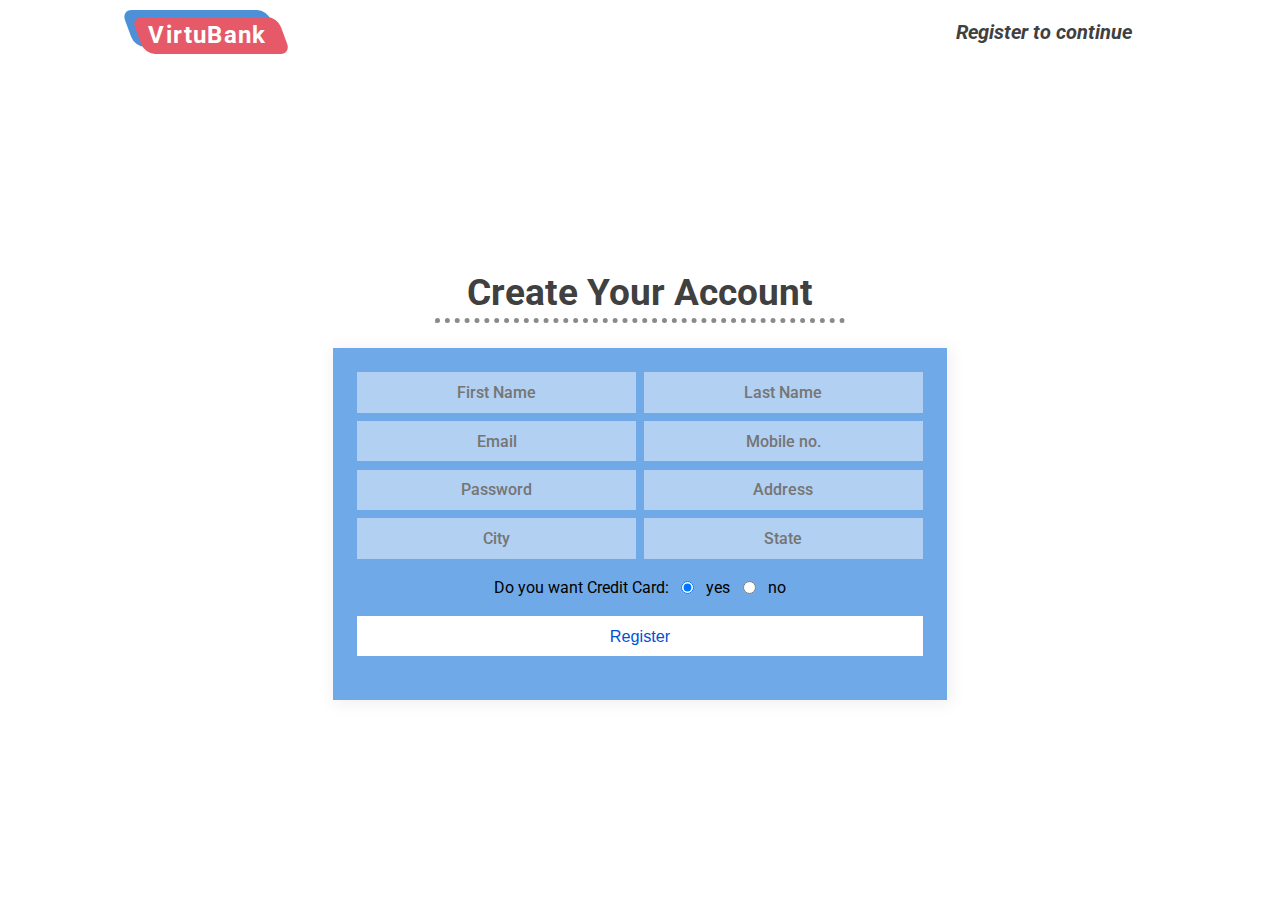
<file: index.html>
<!DOCTYPE html>
<html lang="en">
<head>
    <meta charset="UTF-8">
    <meta http-equiv="X-UA-Compatible" content="IE=edge">
    <meta name="viewport" content="width=device-width, initial-scale=1.0">
    <title>virtuBank: Most trusted online banking platform</title>
    <!-- favicon -->
    <link rel="shortcut icon" href="favico.png" type="image/x-icon">

    <!-- css's -->
    <link rel="stylesheet" href="css/utilities.css">
    <link rel="stylesheet" href="css/style.css">

    <!-- media queries css -->
    <link rel="stylesheet" href="media queries/index-media.css">

    <!-- google font's -->
    <link rel="preconnect" href="https://fonts.googleapis.com">
    <link rel="preconnect" href="https://fonts.gstatic.com" crossorigin>
    <link href="https://fonts.googleapis.com/css2?family=Roboto:ital,wght@0,400;0,500;0,700;1,400;1,500;1,700&display=swap" rel="stylesheet">

    <!-- smtp cdn -->
    <script src="https://smtpjs.com/v3/smtp.js"></script>

</head>
<body>
    <header class="container">
        <div class="header">
            <div class="logo b">VirtuBank</div>
            <h1 class="ib" id="greet--heading">Login to continue</h1>
        </div>
    </header>

    <section class="forget-pwd hidden">
        <div class="scr-1">
            <h2 class="main-heading">Confirm your Email</h2>
            <form class="confirm-form grid grid-col-1 gap-sm">
                <input type="email" id="conf-email" class="confirm-email" placeholder="e.g. mymail@gmail.com ">
                <button type="submit" id="send-pwd">submit</button>
            </form>
            <p>check your spam folder for our mail, if not find in inbox.</p>
        </div>
    </section>

    <main>
        <div class="container app-container">
            <!-- dynamically inserted content -->
        </div>
    </main>
    
    <script src="scripts/script.js"></script>
</body>
</html>
</file>
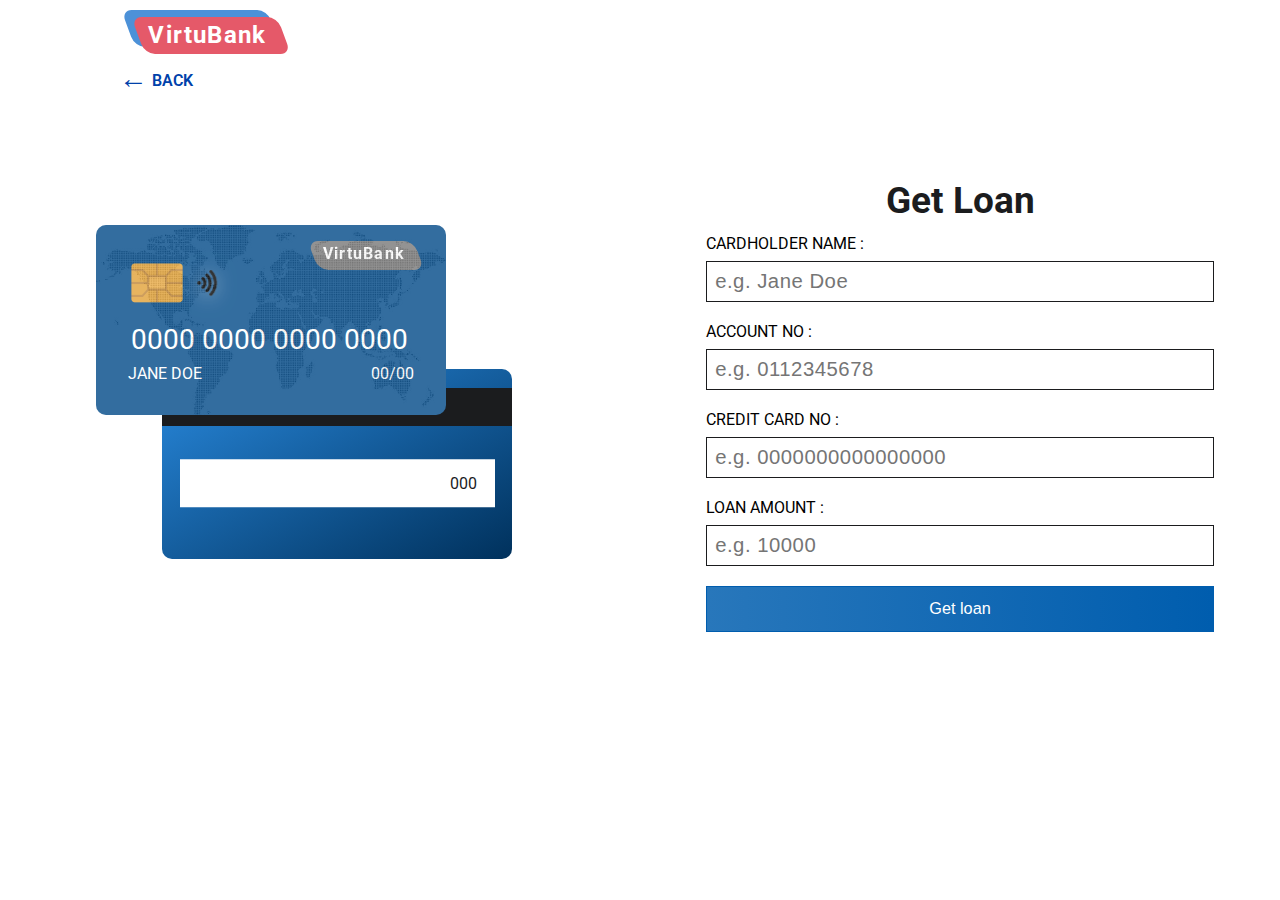
<file: credit.html>
<!DOCTYPE html>
<html lang="en">
    <head>
        <meta charset="UTF-8">
        <meta name="viewport" content="width=device-width, initial-scale=1.0">
        <title>virtuBank: Most trusted online banking platform</title>
        <!-- favicon -->
        <link rel="shortcut icon" href="favico.png" type="image/x-icon">
    
        <!--  stylesheets -->
        <link rel="stylesheet" href="css/utilities.css">
        <link rel="stylesheet" href="css/credit.css">
    
        <!-- media queries -->
        <link rel="stylesheet" href="media queries/credit-media.css">
    
         <!-- google font's -->
         <link rel="preconnect" href="https://fonts.googleapis.com">
         <link rel="preconnect" href="https://fonts.gstatic.com" crossorigin>
         <link href="https://fonts.googleapis.com/css2?family=Roboto:ital,wght@0,400;0,500;0,700;1,400;1,500;1,700&display=swap" rel="stylesheet">
     
    </head>
<body>
    <header class="container">
        <div class="header">
            <div class="logo b"><a href="dashboard.html">VirtuBank</a></div>
        </div>
    </header>

    <div class="container">
        <a href="dashboard.html" class="back">back</a>
    </div>
        
    <section class="no-credit-card">
        <div class="screen-1 ">
            <h1 class="main-heading">Apply for credit card to get loan instantly?</h1>
            <button class="request-card" id="get-btn">Get card</button>
        </div>

        <div class="screen-2">
            <h1 class="main-heading">Card request approved, click on continue to get card.</h1>
            <button class="request-card " id="continue-btn">Continue</button>
        </div>
    </section>

    <main class="grid grid-col-2">
        <div class="container ">
            <div class="card-container">
                <section class="card-front">
                    
                    <span class="logo b logo-card">VirtuBank</span>
                    <img src="images/chip.png" alt="chip" class="chip">
                    <img src="images/wifi.png" alt="wifi" class="wifi">
                    <div class="card-num-section">
                        <span class="num-1">0000</span>
                        <span class="num-2">0000</span>
                        <span class="num-3">0000</span>
                        <span class="num-4">0000</span>
                    </div>

                    <span class="cardholder">Jane Doe</span>
                    <span class="exp-date">00/00</span>

                </section>

                <section class="card-back">
                    <span class="cvc">000</span>
                </section>
            </div>
        </div>

        <div class="container container-form grid grid-col-1 gap-md">
            <h1 class="main-heading">Get Loan</h1>

            <form class="loan-form grid grid-col-1 gap-sm">

                <label for="name">cardholder name :</label>
                <input type="text" name="name" id="name" placeholder="e.g. Jane Doe">

                <!-- 10 digits -->
                <label for="account-no">Account No :</label>
                <input type="number" name="account-no" id="account-no" placeholder="e.g. 0112345678">

                <!-- 12 digits <bank name><code> -->
                <label for="card-no">Credit Card No :</label>
                <input type="number" name="card-no" id="card-no" placeholder="e.g. 0000000000000000">

                <!-- 25% of current balance -->
                <label for="amount">Loan Amount :</label>
                <input type="number" name="amount" id="amount" placeholder="e.g. 10000">

                <button type="submit" id="loanBtn">Get loan</button>
            </form>
        </div>
    </main>

    <script src="scripts/credit.js"> </script>
</body>
</html>
</file>
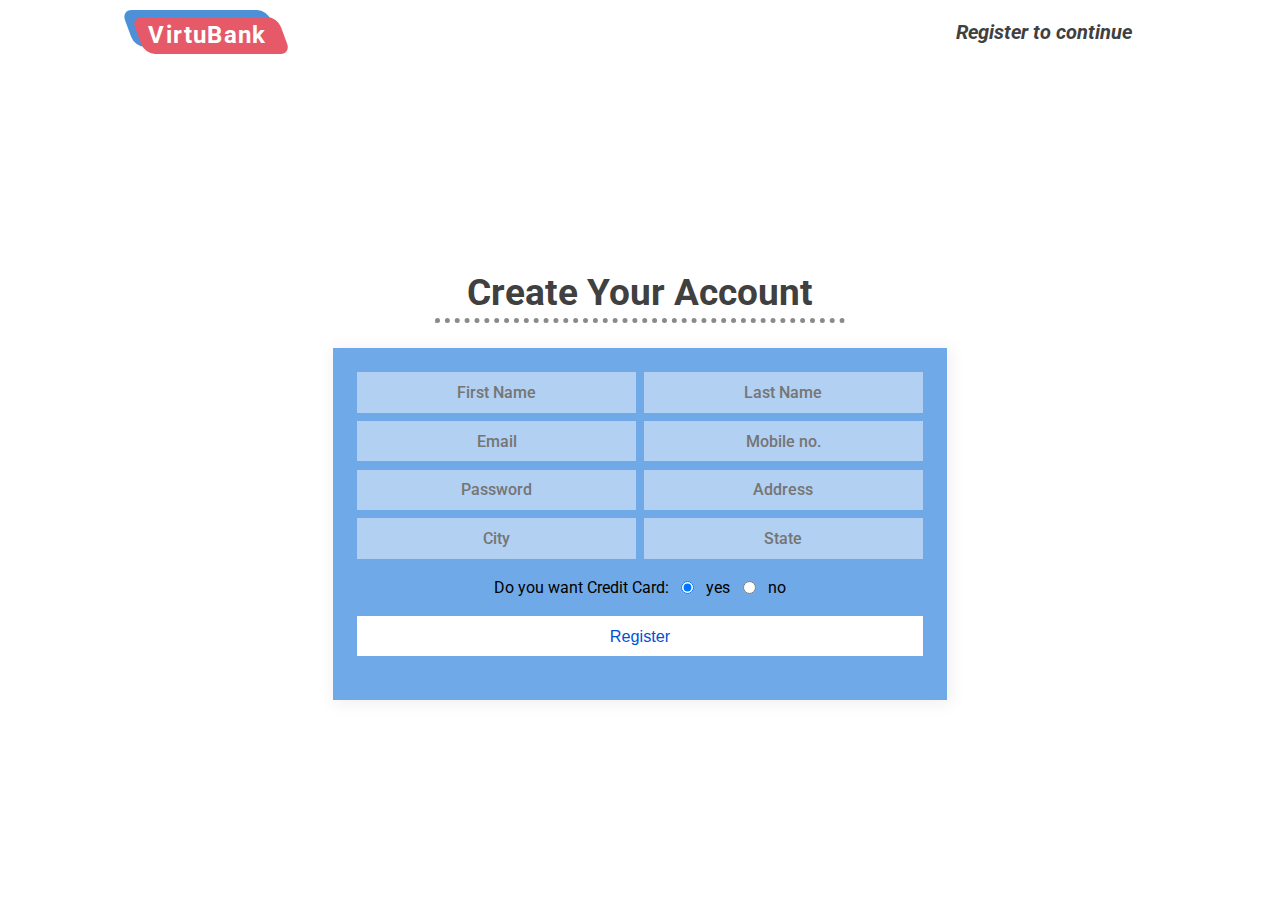
<file: dashboard.html>
<!DOCTYPE html>
<html lang="en">
<head>
    <meta charset="UTF-8">
    <meta name="viewport" content="width=device-width, initial-scale=1.0">
    <title>virtuBank: Most trusted online banking platform</title>
    <!-- favicon -->
    <link rel="shortcut icon" href="favico.png" type="image/x-icon">

    <!--  stylesheets -->
    <link rel="stylesheet" href="css/utilities.css">
    <link rel="stylesheet" href="css/dash.css">

    <!-- media queries -->
    <link rel="stylesheet" href="media queries/dash-media.css">

     <!-- google font's -->
     <link rel="preconnect" href="https://fonts.googleapis.com">
     <link rel="preconnect" href="https://fonts.gstatic.com" crossorigin>
     <link href="https://fonts.googleapis.com/css2?family=Roboto:ital,wght@0,400;0,500;0,700;1,400;1,500;1,700&display=swap" rel="stylesheet">
 
</head>
<body>

    <header class="container">
        <div class="header">
            <div class="logo b">VirtuBank</div>
        </div>
    </header>
    
    <hr style="margin: auto; width: 80vw; border-top: 2px solid black;">
    
    <main class="container">
        <div class="dashboard-title">
            <h1 class="ib" id="greet--heading">your activities</h1>
        </div>
<!-- --------------------------------------------------------------------------- -->
        <section class="app-container grid grid-col-2 gap-sm">
            <div class="account-info">
                <div class="time-profile">
                    <div class="profile-info">
                        <span class="greet-name i" id="username"></span>
                        <span class="labeltime" id="label-time">Monday, 12 june 2023, 12:34</span>
                    </div>
                    <span class="profile-logo" id="profile"><a href="#"> <img src="images/user.png" alt="user" width="32px"></a></span>
                </div>

               
                <!-- container for balance and summaries -->
                <div class="container-moneyflow">
                    <div class="container-balance">
                        <span class="labelbalance">Balance:</span>
                        <span class="balance" id="balance">₹ 0/-</span>
                    </div>
                    <div class="container-summaries ">
                        <div class="container-sumin">
                            <span class="amount-sumin" >Sum-in:</span>
                            <span class="sumin" id="sumin">₹ 0/-</span>
                        </div>
                        <div class="container-sumout">
                            <span class="amount-sumout">Sum-out:</span>
                            <span class="sumout" id="sumout">₹ 0/-</span>
                        </div>
                    </div>
                </div>

                 <!-- container for buttons -->
                 <div class="container-sidebtns grid grid-col-3 gap-lg m-auto">
                    <div class="loan-btn logo-container" id="getloan">
                        <div class="loan-logo relocate-btn">🪙</div>
                        <div class="logo-label" >get loan</div>
                    </div>
                    <div class="transfer-btn logo-container" id="transfer">
                        <div class="transfer-logo relocate-btn">💸</div>
                        <div class="logo-label">transfer</div>
                    </div>
                    <div class="remove-btn logo-container" id="delete">
                        <div class="remove-logo relocate-btn">❌</div>
                        <div class="logo-label">remove</div>
                    </div>
                </div>
            </div>


            <!-- container to store all the movements -->
            <div class="movement-container">
                
            </div>

            
        </section>
    </main>

    <script src="scripts/dash.js"></script>
</body>
</html>
</file>
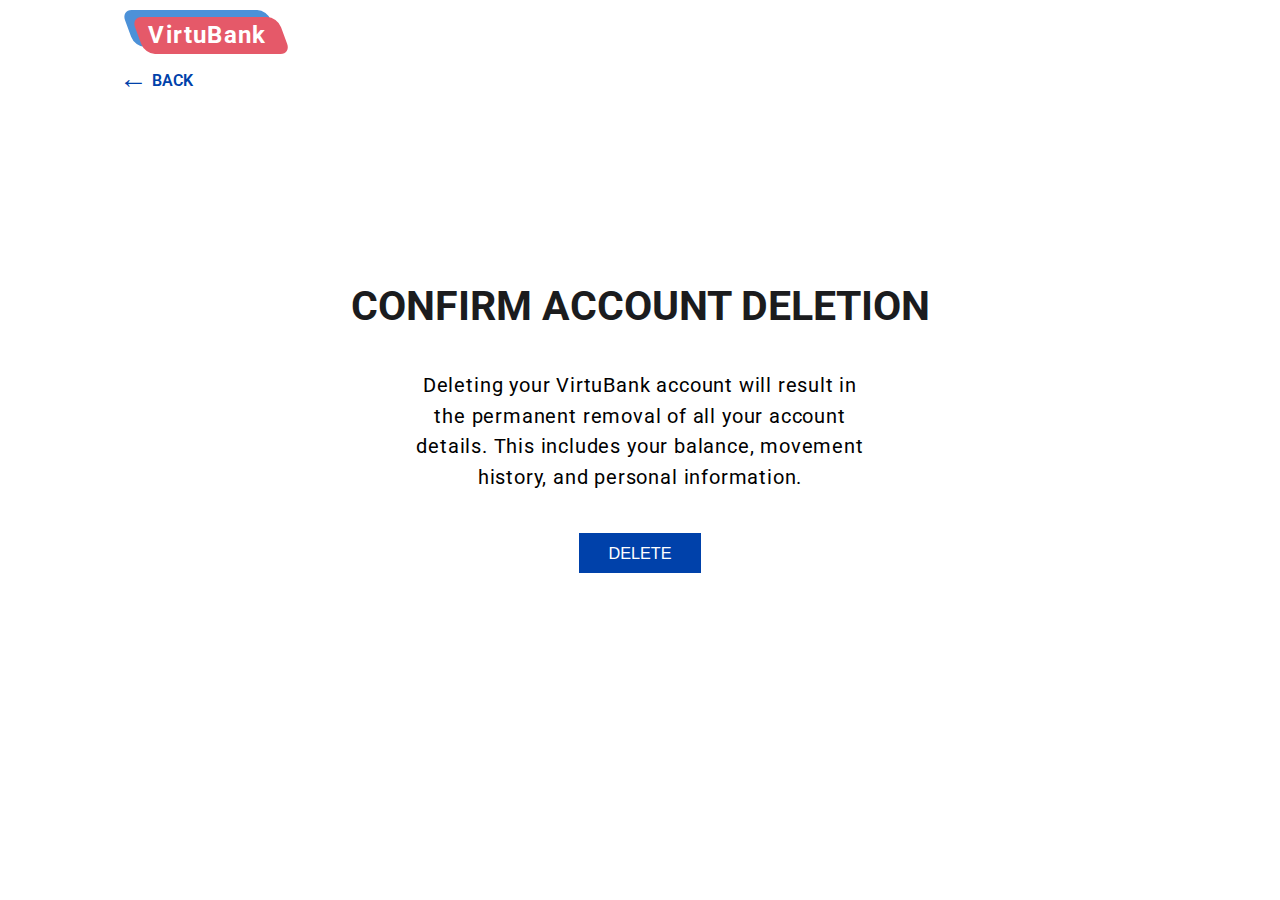
<file: delete.html>
<!DOCTYPE html>
<html lang="en">
    <head>
        <meta charset="UTF-8">
        <meta name="viewport" content="width=device-width, initial-scale=1.0">
        <title>virtuBank: Most trusted online banking platform</title>
        <!-- favicon -->
        <link rel="shortcut icon" href="favico.png" type="image/x-icon">
    
        <!--  stylesheets -->
        <link rel="stylesheet" href="css/utilities.css">
        <link rel="stylesheet" href="css/delete.css">
    
        <!-- media queries -->
        <link rel="stylesheet" href="media queries/delete-media.css">
    
         <!-- google font's -->
         <link rel="preconnect" href="https://fonts.googleapis.com">
         <link rel="preconnect" href="https://fonts.gstatic.com" crossorigin>
         <link href="https://fonts.googleapis.com/css2?family=Roboto:ital,wght@0,400;0,500;0,700;1,400;1,500;1,700&display=swap" rel="stylesheet">
     
    </head>
<body>
    <header class="container">
        <div class="header">
            <div class="logo b"><a href="dashboard.html">VirtuBank</a></div>
        </div>
    </header>
    <div class="container">
        <a href="dashboard.html" class="back">back</a>
    </div>
    <main class="container">
        <h1 class="main-heading">Confirm Account Deletion</h1>
        <p class="warning">
            Deleting your VirtuBank account
            will result in the permanent removal of all your account details.
            This includes your balance, movement history, and personal information.
        </p>
        <button type="button" id="del-btn">Delete</button>

    </main>
    
    <script src="scripts/delete.js"></script>
</body>
</html>
</file>
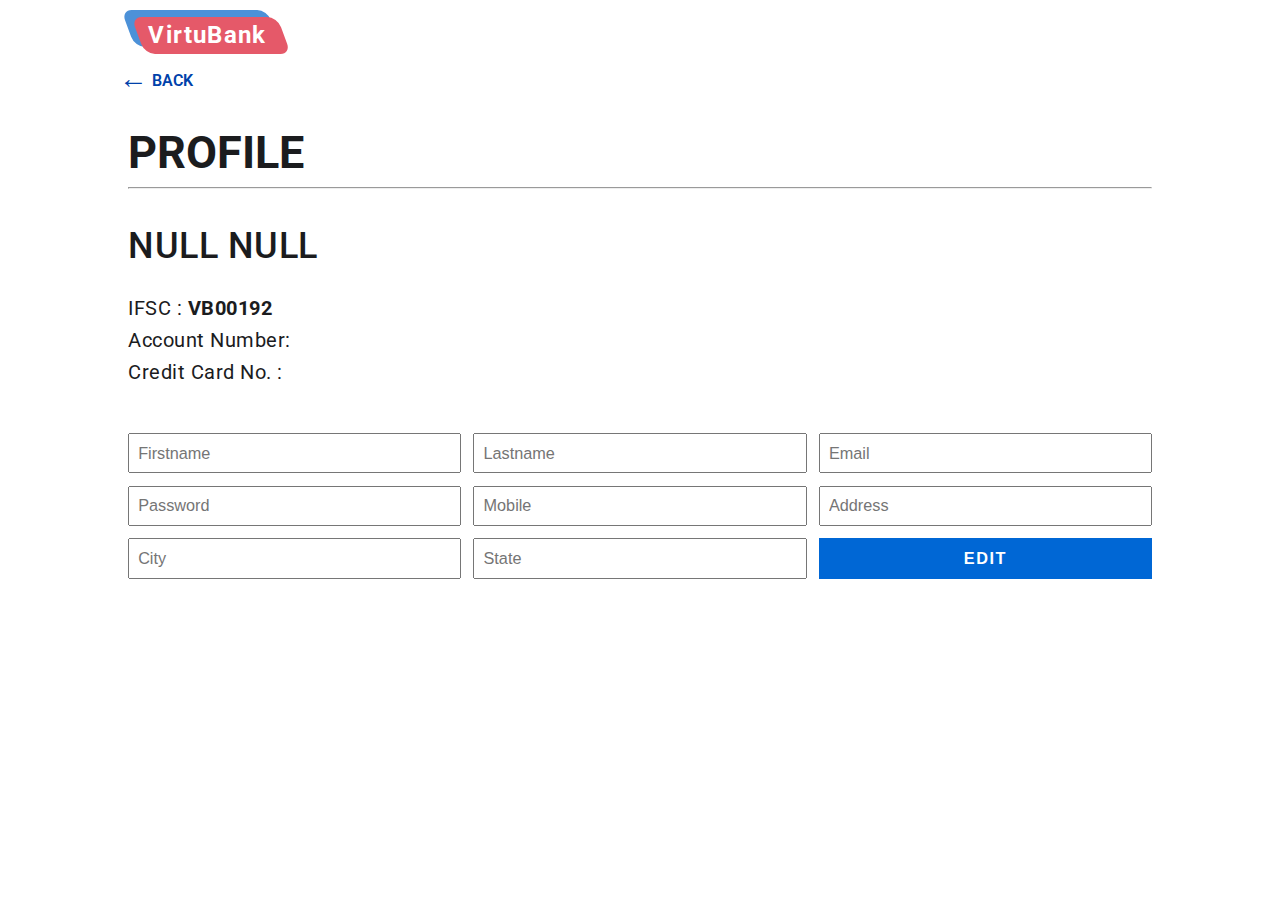
<file: profile.html>
<!DOCTYPE html>
<html lang="en">
    <head>
        <meta charset="UTF-8">
        <meta name="viewport" content="width=device-width, initial-scale=1.0">
        <title>virtuBank: Most trusted online banking platform</title>
        <!-- favicon -->
        <link rel="shortcut icon" href="favico.png" type="image/x-icon">
    
        <!--  stylesheets -->
        <link rel="stylesheet" href="css/utilities.css">
        <link rel="stylesheet" href="css/profile.css ">
    
        <!-- media queries -->
        <link rel="stylesheet" href="media queries/profile-media.css">
    
         <!-- google font's -->
         <link rel="preconnect" href="https://fonts.googleapis.com">
         <link rel="preconnect" href="https://fonts.gstatic.com" crossorigin>
         <link href="https://fonts.googleapis.com/css2?family=Roboto:ital,wght@0,400;0,500;0,700;1,400;1,500;1,700&display=swap" rel="stylesheet">
     
    </head>
<body>
    <header class="container">
        <div class="header">
            <div class="logo b"><a href="dashboard.html">VirtuBank</a></div>
        </div>
    </header>

    <div class="container">
        <a href="dashboard.html" class="back">back</a>
    </div>
    
    <main class="container">
        <h1 class="main-heading">profile</h1>
        <hr>
        <section class="account-details">
            <h2 id="name-title">Gitanhsu sankhla</h2>
            <p class="ifsc-no">IFSC : <span class="b" id="ifsc-no">VB45678</span></p>
            <p class="acct-no">Account Number: <span class="b" id="acct-no">0112345678</span></p>
            <p class="credit-card">Credit Card No. : <span class="b" id="credit-no">5334 2342 2342 1232</span></p>
        </section>

        <form class="personal-details grid grid-col-3 gap-md">
            <input type="text" name="firstname" id="firstname" placeholder="Firstname">
            <input type="text" name="lastname" id="lastname" placeholder="Lastname">
            <input type="email" name="email" id="email" placeholder="Email">
            <input type="text" name="password" id="password" placeholder="Password">
            <input type="number" name="mobile-no" id="mobile-no" placeholder="Mobile">
            <input type="text" name="address" id="address" placeholder="Address">
            <input type="text" name="city" id="city" placeholder="City">
            <input type="text" name="state" id="state" placeholder="State">
            <button class="profile-btn" id="edit-save">edit</button>
        </form>
    </main>
    
    <script src="scripts/profile.js"></script>
</body>
</html>
</file>
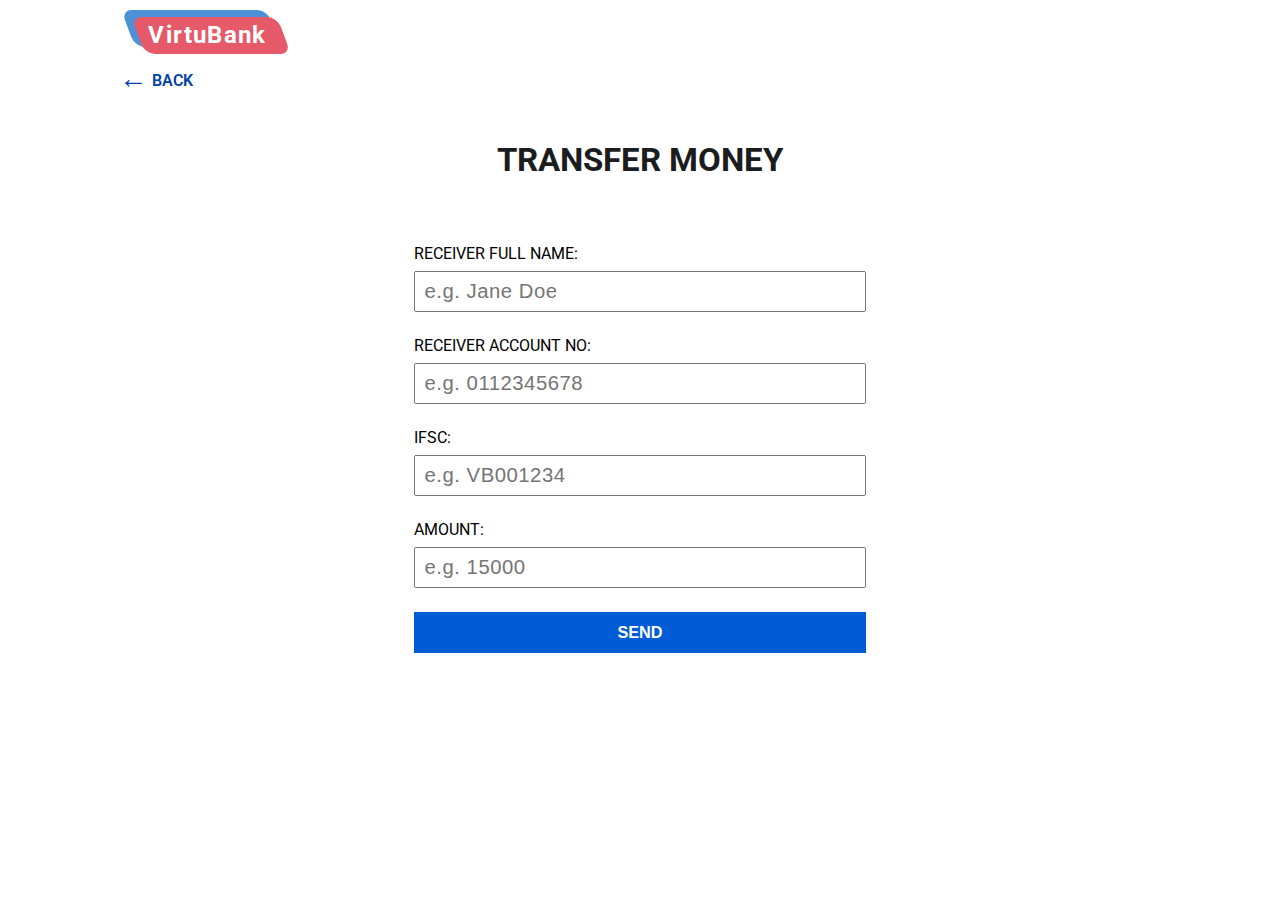
<file: transfer.html>
<!DOCTYPE html>
<html lang="en">
    <head>
        <meta charset="UTF-8">
        <meta name="viewport" content="width=device-width, initial-scale=1.0">
        <title>virtuBank: Most trusted online banking platform</title>
        <!-- favicon -->
        <link rel="shortcut icon" href="favico.png" type="image/x-icon">
    
        <!--  stylesheets -->
        <link rel="stylesheet" href="css/utilities.css">
        <link rel="stylesheet" href="css/transfer.css">
    
        <!-- media queries -->
        <link rel="stylesheet" href="media queries/transfer-media.css">
    
         <!-- google font's -->
         <link rel="preconnect" href="https://fonts.googleapis.com">
         <link rel="preconnect" href="https://fonts.gstatic.com" crossorigin>
         <link href="https://fonts.googleapis.com/css2?family=Roboto:ital,wght@0,400;0,500;0,700;1,400;1,500;1,700&display=swap" rel="stylesheet">
     
    </head>
<body>
    <header class="container">
        <div class="header">
            <div class="logo b"><a href="dashboard.html">VirtuBank</a></div>
        </div>
    </header>

    <div class="container">
        <a href="dashboard.html" class="back">back</a>
    </div>

    <main class="main-container">
        <div class="container-transfer">

            <h1 class="main-heading">Transfer Money</h1>

            <form class="transfer-form grid grid-col-1 gap-sm">
                <label for="receiver">Receiver Full Name: </label>
                <input type="text" name="receiver" id="receiver" placeholder="e.g. Jane Doe">

                <label for="rec-act-no">Receiver Account No: </label>
                <input type="number" name="rec-act" id="rec-act-no" placeholder="e.g. 0112345678">

                <label for="ifsc">IFSC: </label>
                <input type="text" name="ifsc" id="ifsc" placeholder="e.g. VB001234">

                <label for="amount">Amount: </label>
                <input type="number" name="amount" id="amount" placeholder="e.g. 15000">

                <button type="submit" id="transfer-btn">send</button>
            </form>

        </div>
    </main>
        
    <script src="scripts/transfer.js"></script>
</body>
</html>
</file>
<file: css/utilities.css>
/* UTILITY CLASSES */
*{
    margin: 0;
    padding: 0;
    box-sizing: border-box;
}

html{
    font-size: 63.5%;
    font-family: 'Roboto', sans-serif;
    font-size: 400  ;
}

/* 
samll font : 1.6rem
medium font : 2.4rem
large font : 3.2rem
other: multiple of 4

letter spacing: text - .18rem
                heading - .12rem


*/

/* containers */
.container{
    max-width: 80vw;
    margin: auto;
}

.hidden{
    opacity: 0;
    visibility: hidden;
    pointer-events: none;
}

.m-auto{
    margin: auto;
}
/* grids */

.grid{
    display: grid;
}

.grid-col-1{
    grid-template-columns: 1fr;
}
.grid-col-2{
    grid-template-columns: 1fr 1fr;
}
.grid-col-3{
    grid-template-columns: 1fr 1fr 1fr;
}

.gap-sm{
    gap: .8rem;
}

.gap-md{
    gap: 1.2rem;
}

.gap-lg{
    gap: 1.6rem;
}

/* fonts */
.i{
    font-style: italic;
}

.b{
    font-weight: bold;
}

.ib{
    font-style: italic;
    font-weight: 700;
}

/* $$$$$$$$$$$$$$$$$$$$$ UTILITIES CLASSES ENDS */

/* creating Header element */
.header{
    display: flex;
    justify-content: space-between;
    padding: 2rem;
}

#greet--heading{
    color: #404040;
}
/* ************************* LOGO styles start****************************** */
.logo{
    font-size: 2.4rem;
    letter-spacing: .12rem;
    color: #FFF;
    height: 3rem;
    width: 12rem;
    position: relative;
    
}

header a{
    text-decoration: none;
    color: #fff;
}

.logo::before,
.logo::after{
    content: '';
    position: absolute;
    height: 120%;
    border-radius: 1rem;
    width: 120%;
    transform: skew(20deg);
}

.logo::before{
    background-color: #E55969;
    z-index: -1;
    top: -.3rem;
    left: -1rem;
    
}

.logo::after{
    background-color: #4C91D8;
    z-index: -2;
    top: -1rem;
    left: -2rem;
}

.back{
    font-size: 1.6rem;
    color: #0041aa;
    text-decoration: none;
    text-transform: uppercase;
    font-weight: 600;
    padding: 0 2.4rem;
    position: relative;
}

.back::before{
    content: '\2190';
    height: 100%;
    width: 100%;
    position: absolute;
    right:  10%;
    bottom: 50%;
    font-size: 2.8rem;
}
</file>
<file: css/style.css>
/* $$$$$$$$$$$$$$$$$$$$$$$$$$$$$ LOGIN Form stylings $$$$$$$$$$$$$$$$$ */

.greet-heading-login,
.greet-heading-register{
    font-size: 3.6rem;
    position: relative;
    text-align: center;
    color: #404040;
}

.login-divider,
.register-divider{
    border-bottom: none;
    border-top: .5rem dotted #00000075;
    width: 55%;
    margin: .4rem auto;
}

.login-form-container,
.register-form-container{
    max-width: 100%;
    height: calc(100vh - 7rem);
    display: flex;
    align-items: center;
    justify-content: center;
}

.login-form{
    width: 35rem;
    background-color: #0067d590;
    padding: 1.8rem;
    box-shadow: 2px 2px 15px 2px #00000010;
}

.login-form a{
    color: #404040;
    text-decoration: none;
    font-size: 1.2rem;
}

.login-form input,
.register-form input{
    font-size: 1.6rem;
    padding: .5rem 1rem;
    text-align: center;
    border: none;
    font-weight: 500;
    font-family: inherit;
    height: 4rem;
    background-color: #ffffff75;
}

.login-form input:active,
.login-form input:focus,
.register-form input:active,
.register-form input:focus{
    outline: none;
}

#btn-login,
#btn-register{
    background-color: #fff;
    border: none;
    color: #0051d4;
    height: 4rem;
    font-size: 1.6rem;
    cursor: pointer;
    transition: all 100ms ease-out;
}

#btn-login:active,
#btn-register:active{
    scale: 0.99;
}

.login-links{
    display: flex;
    align-items: center;
    justify-content: space-between;
}


/* $$$$$$$$$$$$$$$$$$$$$$$$$$$$$ REGISTER Form stylings $$$$$$$$$$$$$$$$$ */

.register-form-container{
    flex-direction: column;
}

.register-form{
    background-color: #0067d590;
    width: 60%;
    padding: 2.4rem;
    box-shadow: 2px 2px 15px 2px #00000010;
}

.register-divider{
    margin: .4rem auto 2.4rem ;
    width: 40%;
}

#btn-register{
    grid-column: 1/3;   
}

.credit-card-option{
    grid-column: 1/3;   
    font-size: 1.6rem;
    display: flex;
    align-items: center;
    justify-content: center;
    gap: 1.2rem;

}

/* forget password screen */
.forget-pwd{
    inset: 0;
    position: absolute;
    height: 100vh;
    width: 100vw;
    background-color: #e1e1e1;
    z-index: 1;
}

.main-heading{
    font-size: 2.8rem;
    text-align: center;
    text-transform: uppercase;
}

.scr-1{
    padding: .8rem;
    background-color: #404040;
    color: #fff;
    height: 28rem;
    width: 45rem;
    position: absolute;
    top: 50%;
    left: 50%;
    transform: translate(-50%, -50%);
}

.confirm-form{
    width: 80%;
    margin: 4rem auto;
}

.confirm-form input,
.confirm-form button{
    height: 4rem;
    padding-inline: .8rem;
    font-size: 1.6rem;
}

.confirm-form button{
    background-color: #0051d4;
    text-transform: uppercase;
    cursor: pointer;
    color: #fff;
}

.scr-1 p{
    color: #fff;
    text-align: center;
    font-size: 1.6rem;
    margin-bottom: 4rem;


}
</file>
<file: media queries/index-media.css>
@media screen and (max-width: 1055px) {
    .container{
        max-width: 100vw;
    }

    .register-form{
        width: 75%;
    }
    
}

@media screen and (max-width: 680px) {
    .register-form{
        width: 90%;
    }
}

@media screen and (max-width: 550px) {

    .header{
        align-items: center;
        justify-content: center;
        gap: 2.4rem;
        flex-direction: column;
    }
    .login-form-container,
    .register-form-container{
        width: 100vw;
        /* height: calc(100vh - 15rem); */
        height: 100%;
        margin-top: 2.4rem;
    }

    .login-links{
        flex-direction: column;
        align-items: start;
        gap: .8rem;
    }

    .grid-col-2{
        grid-template-columns: 1fr;
    }   
    .register-form {
        width: 100%;
    }
    #btn-register{
        grid-column: 1/2;   
    }
    
    .credit-card-option{
        grid-column: 1/2;   

    }

    .scr-1{
        width: 96%;
    }
    .main-heading{
        font-size: 2rem;
    }
    .confirm-form{
        width: 96%;

    }

}
</file>
<file: css/credit.css>
main{
    height: 70vh;
    /* width: 130rem; */
    margin: auto;
}

/* Create card design */

.card-container{
    height: 40vh;
    position: relative;
    width: 50vw;
    margin: auto;
    box-sizing: content-box;
    font-size: 10px;
}

.card-front,
.card-back{
    height: 19em;
    width: 35em;
    border-radius: 1em;
    color: white;
    position: absolute;
}

.card-front{
    background-color: #004988;
    z-index: 3;
    overflow: hidden;
    left: 15%;
}

.card-front::after{
    content: '';
    position: absolute;
    top: 0;
    left: 0;
    height: 100%;
    width: 100%;
    z-index: 4;
    background-image: url('../images/map.jpg');
    background-size: cover;
    opacity: 0.2;
}

.card-back{
    right: 20%;
    top: 25%;
    z-index: 1;
    background-image: linear-gradient(to bottom right, #298adf, #00315c);
}

.card-back::after{
    content: '';
    position: absolute;
    width: 90%;
    margin: auto;
    height: 25%;
    top: 60%;
    left: 5%;
    transform: translate(0, -50%);
    background-color: white;
}
.card-back::before{
    content: '';
    position: absolute;
    width: 100%;
    height: 20%;
    top: 20%;
    transform: translate(0, -50%);
    background-color: #1b1c1e;
}

.chip,
.cardholder,
.card-num-section,
.exp-date,
.logo-card{
    z-index: 4;
}

.logo-card{
    position: absolute;
    right: 10%;
    top: 10%;
    font-size: 1.6em;
    width: 5.5em;
    height: 1.5em;
    filter: grayscale(100%);
}

.logo-card::after{  
    content: '';
    background-color: transparent;
}

.chip{
    position: absolute;
    height: 4em;
    top: 20%;
    left: 10%;
}

.wifi{
    height: 2rem;
    transform: rotateZ(90deg);
    position: absolute;
    top: 25%;
    left: 28%;
    filter: drop-shadow(2px 2px 10px #ffffff90);
}



.card-num-section{
    position: absolute;
    font-size: 2.8em;
    top: 60%;
    left: 10%;
    transform: translate(0, -50%);
}

.cardholder{
    font-size: 1.6em;
    text-transform: uppercase;
    position: absolute;
    left: 2em;
    bottom: 2em;
}

.exp-date{
    position: absolute;
    right: 2em;
    bottom: 2em;
    font-size: 1.6em;
}

.cvc{
    position: absolute;
    font-size: 1.6em;
    right: 10%;
    top: 60%;
    transform: translate(0, -50%);
    z-index: 2;
    color: #1b1c1e;
}

/* create form design */
.main-heading{
    text-align: center;
    font-size: 3.6rem;
    color: #1b1c1e;
}

.loan-form{
    width: 50rem;
    margin: auto;
}

.loan-form label{
    font-size: 1.6rem;
    text-transform: uppercase;
}

.loan-form input{
    height: 4rem;
    font-size: 2rem;
    border: 1px solid #1b1c1e;
    padding: 0 .8rem;
    letter-spacing: .51px;
    margin-bottom: 1.2rem;
}

.loan-form input:active,
.loan-form input:focus{
    outline: none;
}

.loan-form button{
    /* height: 4rem; */
    padding: 1.2rem 1.6rem;
    cursor: pointer;
    background-image: linear-gradient(to right, #2877bb, #005dae);
    font-size: 1.6rem;
    color: #fff;
    border: 1px solid #005dae;
}

/* no credit card section */
.no-credit-card{
    position: absolute;
    height: 100vh;
    width: 100vw;
    overflow: hidden;
    top: 0;
    left: 0;
    background-color: rgb(0, 50, 137);
    z-index: 5;
    display: none;
}

.screen-1,
.screen-2{
    background-color: #eee;
    height: 40vh;
    padding: 1.6rem;
    width: 30vw;
    display: flex;
    justify-content: space-evenly;
    align-items: center;
    flex-direction: column;
    position: absolute;
    top: 50%;
    left: 50%;
    transform: translate(-50%, -50%);
}

.request-card{
    background-image: linear-gradient(to right, #2877bb, #005dae);
    height: 4rem;
    width: 80%;
    text-transform: uppercase;
    font-size: 1.6rem;
    font-weight: 600;
    color: #eee;
    border: none;
    cursor: pointer;
    transition: all .5s ease;
}
.request-card:active{
    scale: 0.98;
}
</file>
<file: media queries/credit-media.css>
@media screen and (max-width: 1320px) {
    .card-back{
        top: 40%;
    }
}

@media screen and (max-width: 1080px) {
    .card-container{
        width: 80vw;
        height: 20vh;
        font-size: 9px;
        margin-bottom: 15rem;
    }
    .card-back{
        top: 10%;
        right: 20%;
    }
    .card-front{
        left: 5%;
    }
    .grid-col-2{
        grid-template-columns: 1fr;
    }
}

@media screen and (max-width: 950px) {
    .screen-1, .screen-2{
        width: 50vw;
    }
}

@media screen and (max-width:725px) {
    /* .card-container{ */
    /* } */
    .card-back{
        top: 70%;
    }
    .screen-1,
    .screen-2{
        width: 80vw;
    }
}


@media screen and (max-width: 625px) {
    html{
        font-size: 8px;
    }
    
    .card-container{
        font-size: 8px;
    }

    .container-form{
        margin-top: 3.6rem;
    }

    .loan-form{
        width: 70rem;
    }
}

@media screen and (max-width: 425px) {
    .card-container{
        height: 10vh;
        font-size: 7px;
        width: 100vw;
        margin-bottom: 15rem;
    }

    .card-back{
        top: 100%;
    }

    .container-form{
        width: 100vw;
    }
    .loan-form{
        width: 40rem;
    }

    .no-credit-card{
        height: 110vh;
        width: 110vw;
    }

    .screen-1, 
    .screen-2{
        width: 90%;
    }
}

@media screen and (max-width:340px){
    html{
        font-size: 6px;
    }

    .container-form{
        margin-top: 12rem;
    }
}
</file>
<file: css/dash.css>
body{
    background-color: #e8e8e8;
    /* overflow: hidden; */

}

/* $$$$$$$$$$$$$$$$$$$$$$ App container  */
.app-container{
    background-color: #ffffff;
    max-width: 1000px;
    /* min-width: 100vw; */
    margin: 3.6rem auto;
    border-radius: 1rem;
    /* overflow-x: hidden; */
    overflow: hidden;
    height: 75vh;
}

#greet--heading{
    font-size: 3.6rem;
    font-weight: 600;
    letter-spacing: 0.12rem;
    text-transform: uppercase;
    margin: 4.8rem 0;
    color: #1b1c1e;
}


/* $$$$$$$$$$$$$$$$$$$$$$$  time profile header */
.time-profile{
    display: flex;
    align-items: center;
    justify-content: space-between;
    padding: 1.2rem;
}

.labeltime{
    font-size: 1.2rem;
    letter-spacing: .145rem;
    font-weight: 500;
}

/* $$$$$$$$$$$$$$$$$$$$$$$ movement row container */
.movement-container{
   background-color: #f4f4f4;
   /* width: 50rem; */
   display: flex;
   padding-left: .4rem;
   height: 100%;
   flex-direction: column;
   gap: .2rem;
   overflow-y: scroll;
}

/* hiding scrollbar but being able to scroll (internet explorer and firefox) */
.movement-container {
    -ms-overflow-style: none;  /* Internet Explorer 10+ */
    scrollbar-width: none;  /* Firefox */
}
/* hiding scrollbar but being able to scroll (safari and chrome) */
.movement-container::-webkit-scrollbar { 
    display: none;  /* Safari and Chrome */
}

.no-movements{
    height: 100%;
    width: 100%;
    display: flex;
    align-items: center;
    justify-content: center;
    text-transform: capitalize;
    font-size: 2.4rem;
    flex-direction: column;
    gap: 1.4rem;
}

.movement-row{
    background-color: #fff;
    display: flex;
    align-items: center;
    border: none ;
    margin: 0  ;
    height: 7rem ;
    width: 100%;
    justify-content: space-between;
    padding: 2.4rem;
}

.labelleft{
    display: flex;
    align-items: center;
    justify-content: center;
    gap: .8rem;
}

.movement-withdraw,
.movement-deposit{
    padding: .4rem .8rem;
    border-radius: 50px;
    color: #1b1c1e;
    font-weight: 800;
    width: 8rem;
    display: flex;
    align-items: center;
    justify-content: center;
    font-size: 1rem;
    letter-spacing: .12rem;
    color: #fff;
}
.movement-withdraw{
    background-color: #ff0000;
}

.movement-deposit{
    background-color: #75c300;
}

.movement-time{
    font-size: 1.2rem;
    text-transform: capitalize;
    font-weight: 500;
    color: #1b1c1e;
    letter-spacing: .12rem;
    margin: 0 2.4rem;
}

.movement-amount{
    font-size: 1.8rem;
    color: #1b1c1e;
    font-weight: 900;
}

/* $$$$$$$$$$$$$$$$$$ loan, transfer button container */

.profile-info{
    display: flex;
    justify-content: center;
    flex-direction: column;
    gap: .8rem;
}

.greet-name{
    font-size: 2.4rem;
    font-weight: 700;
    color: #1b1c1e;
    
}

.container-sidebtns{
    height: 12rem;
    justify-items: center;
    margin-top: 4rem;
    /* background-color: #1b1c1e; */
}

.logo-container{
    display: flex;
    align-items: center;
    justify-content: space-evenly;
    background-color: #ffcf68;
    position: relative; 
    border-radius: 1rem;
    height: 12rem;
    flex-direction: column;
    aspect-ratio: 1/1;
}

.relocate-btn{
    font-size: 3.6rem;
    padding: .5rem;
    display: flex;
    border: 2px solid #fff;
    text-shadow: -3px -3px 8px #ffffff50;
    align-items: center;
    justify-content: center;
    border-radius: 50%;   
}

.logo-container:hover::after{
    content: '';
    height: 100%;
    width: 100%;
    position: absolute;
    cursor: pointer;
    border-radius: 1rem;
    top: 0;
    left: 0;
    background-image: linear-gradient(to top, rgba(0, 0, 0, 0.5), rgba(0, 0, 0, 0.15));
    z-index: 2;
}

.remove-logo{
    font-size: 2.8rem;
    padding: 1.3rem;
}

.remove-btn{
    background-color: #ff7a8a;
}

.transfer-btn{
    background-color: #5caeff;
}

.logo-label{
    text-transform: uppercase;
    font-weight: 500;
    font-size: 1.2rem;
    z-index: 3;
    color: #fff;
}

/* $$$$$$$$$$$$$$$$$$$$$ styling total balance and summaries */




.container-balance{
    /* background-color: #5caeff; */
    margin: 3.6rem auto;
    padding: .8rem 2.8rem .8rem 1.2rem;
    font-size: 3.2rem;
    text-transform: capitalize;
    font-weight: 600;
    color: #1b1c1e;
    display: flex;
    align-items: center;
    justify-content: space-between;
}

.container-sumin,
.container-sumout{
    margin: .4rem .8rem;
    padding: .8rem 2.8rem .8rem 1.2rem;
    text-transform: capitalize;
    /* display: flex; */
    /* align-items: center; */
    /* gap: 4rem; */
    font-size: 2rem;
    font-weight: 600;
}

.container-sumin{
    color: rgb(121, 201, 0);
}

.container-sumout{
    color: #ff7a8a;
}

.container-summaries{
    display: grid;
    grid-template-columns: 1fr 1fr;
}
</file>
<file: media queries/dash-media.css>
@media screen and (max-width:1055px) {
    html{
        font-size: 8px;
    }
}

@media screen and (max-width:830px) {
    .grid-col-2{
        grid-template-columns: 1fr;
        grid-template-rows: 1fr 1.75fr;
    }
    .account-info{
        height: 50%;
    }
    .movement-container{
        margin: 1rem 0 0 0;
        padding-left: 0;
        padding-top: 1.6rem;
    }
    .container-sidebtns{
        margin-bottom: 3rem;
    }

}

@media screen and (max-width:455px) {

    .container:nth-child(3){
        max-width: 92vw;
    }
    .app-container{
        height: 90vh;
    }

    .movement-row{
        height: 10rem;
    }
    .movement-withdraw,
    .movement-deposit
    {
        width: 12rem;
        font-size: 1.6rem;
    }
    .movement-time{
        font-size: 2rem;
    }
    .movement-amount{
        font-size: 2.4rem;
    }

    .container-summaries{
        grid-template-columns: 1fr;
    }
}

@media screen and (max-width:340px) {
    html{
        font-size: 6px;
    }
}
</file>
<file: css/delete.css>
.container{
    display: flex;
}



main.container{
 align-items: center;
    justify-content: center;
    flex-direction: column;
    height: 75vh;
}

.main-heading{
    font-size: 4rem;
    text-align: center;
    text-transform: uppercase;
    color: #1b1c1e;
}

.warning{
    letter-spacing: .81px;
    font-size: 2rem;
    width: 45rem;
    margin-block: 4rem;
    line-height: 1.5;
    text-align: center;
}

button{
    height: 4rem;
    width: 12rem;
    font-size: 1.6rem;
    text-transform: uppercase;
    background-color: #0041aa;
    color: #fff;
    border: none;
    cursor: pointer;
    transition: all .1s ease;
}

button:active{
    scale: 0.99;
}
</file>
<file: media queries/delete-media.css>
@media screen and (max-width:720px) {
    html{
        font-size: 8px;
    }
}

@media screen and (max-width:390px) {
    html{
        font-size: 6px;
    }

    button{
        height: 6rem;
        width: 18rem;
    }
}
</file>
<file: css/profile.css>
.main-heading{
    font-size: 4.4rem;
    text-transform: uppercase;
    margin-block-start: 3.6rem;
    color: #1b1c1e;
}

hr{
    margin: .8rem 0 3.6rem;
}

.account-details{
    font-size: 10px;
}

#name-title{
    color: #1b1c1e;
    letter-spacing: .51px;
    font-size: 3.6em;
    font-weight: 500;
    text-transform: uppercase;
    padding-bottom: .8em;
}

.ifsc-no,
.acct-no,
.credit-card{
    font-size: 2em;
    padding-bottom: .4em;
    color: #1b1c1e;
    letter-spacing: .51px;
}

.personal-details{
    margin-block: 4rem;
}

input{
    font-size: 1.6rem;
    padding: 0 .8rem;
    height: 4rem;
    pointer-events: none;
}

.profile-btn{
    font-size: 1.6rem;
    padding: 0 .8rem;
    height: 4rem;
    background-color: #0067d5;
    color: #fff;
    border: none;
    text-transform: uppercase;
    font-weight: 600;
    letter-spacing: 1.51px;
    cursor: pointer;
    transition: all .1s ease;
}

.profile-btn:active{
    scale: 0.99;
}
</file>
<file: media queries/profile-media.css>
@media screen and (max-width: 780px) {
    .container{
        max-width: 90vw;
    }

    .grid-col-3{
        grid-template-columns: 1fr 1fr;
    }

    .profile-btn{
        grid-column: 1/3;
    }
}

@media screen and (max-width:490px) {
    .main-heading{
        font-size: 4rem;
    }
    .account-details{
        font-size: 7px;
    }
    .grid-col-3{
        grid-template-columns: 1fr;
    }

    .profile-btn{
        grid-column: 1/2;
    }
}
</file>
<file: css/transfer.css>
.main-container{
    max-width: 80vw;
    margin: auto;
}

.container-transfer{
    max-width: 500px;
    margin: 5rem auto;
}

.main-heading{
    font-size: 3.2rem;
    color: #1b1c1e;
    text-align: center;
    margin: 5rem auto 2.4rem;
    text-transform: uppercase;
}

.transfer-form{
    width: 100%;
    padding: 2.4rem;
    font-size: 1.6rem;
}

.transfer-form label{
    margin-top: 1.6rem;
    text-transform: uppercase;
}

.transfer-form input{
    height: 4rem;
    font-size: 2rem;
    padding-inline: .8rem;
    letter-spacing: .51px;
}

.transfer-form input:active,
.transfer-form input:focus{
    outline: none;
}

#transfer-btn{
    font-size: 1.6rem;
    text-transform: uppercase;
    cursor: pointer;
    color: #fff;
    font-weight: 600;
    margin-top: 1.6rem;
    border: none;
    height: 4rem;
    transition: all .5s ease;
    background-color: rgb(0, 92, 212);
}

#transfer-btn:active{
    scale: 0.99;
}
</file>
<file: media queries/transfer-media.css>
@media screen and (max-width: 500px) {
    html{
        font-size: 8px;
    }
    .main-container{
        max-width: 100vw;
    }
    
}
</file>
